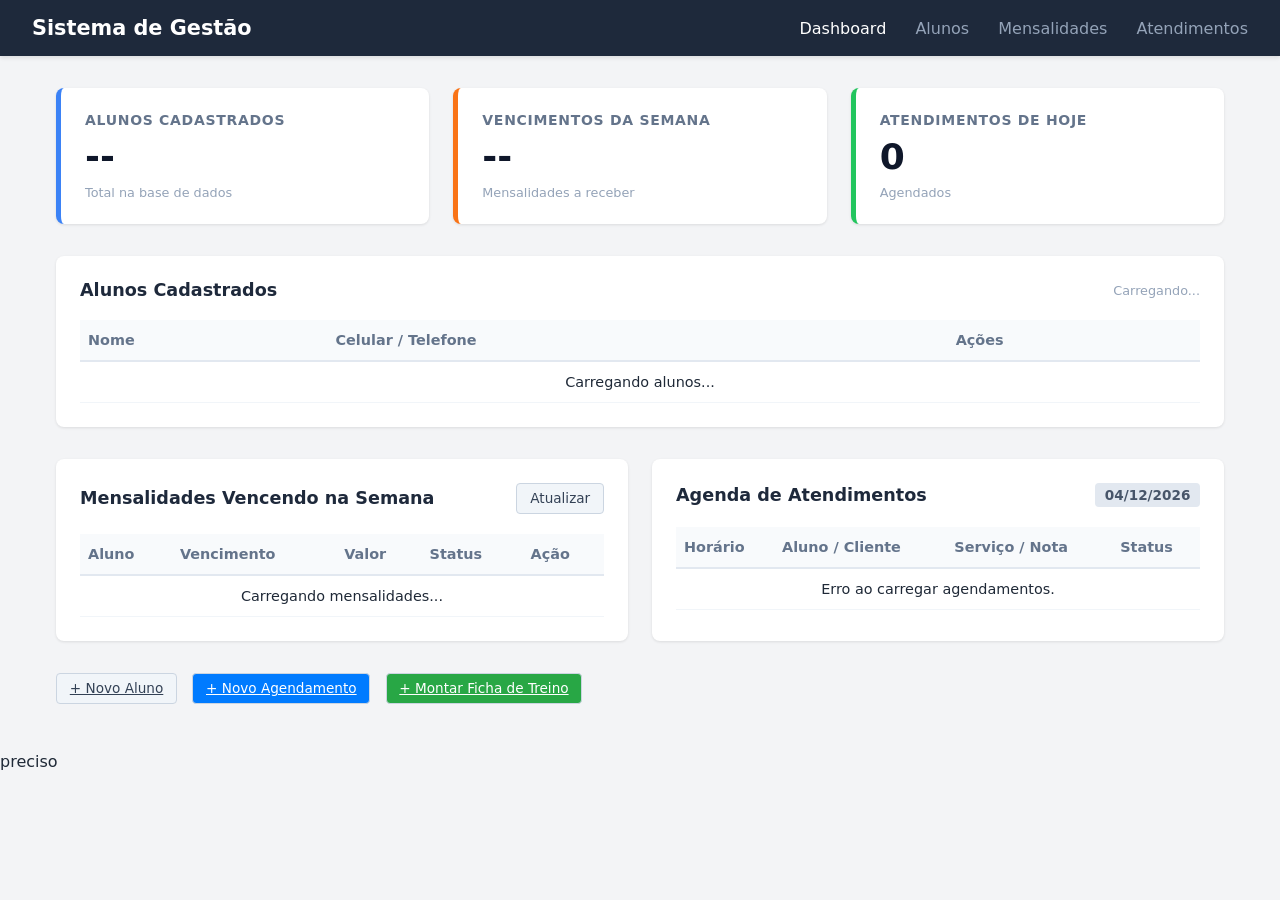
<file: target/classes/static/index.html>
<!DOCTYPE html>
<html lang="pt-BR">
<head>
  <meta charset="UTF-8">
  <meta name="viewport" content="width=device-width, initial-scale=1.0">
  <title>Dashboard - Gestão de Alunos</title>
  <link rel="stylesheet" href="css/style.css">
</head>
<body>

  <!-- Barra de Navegação / Cabeçalho -->
  <header class="navbar">
    <div class="brand">
      <h1>Sistema de Gestão</h1>
    </div>
    <nav class="nav-links">
      <a href="index.html" class="active">Dashboard</a>
      <a href="#alunos">Alunos</a>
      <a href="#mensalidades">Mensalidades</a>
      <a href="#atendimentos">Atendimentos</a>
    </nav>
  </header>

  <main class="container">

    <!-- Seção de Métricas / KPIs -->
    <section class="kpi-grid">
      <div class="kpi-card blue">
        <div class="kpi-title">Alunos Cadastrados</div>
        <div class="kpi-value" id="kpi-total-alunos">--</div>
        <div class="kpi-sub">Total na base de dados</div>
      </div>

      <div class="kpi-card orange">
        <div class="kpi-title">Vencimentos da Semana</div>
        <div class="kpi-value" id="kpi-vencendo-semana">--</div>
        <div class="kpi-sub">Mensalidades a receber</div>
      </div>

      <div class="kpi-card green">
        <div class="kpi-title">Atendimentos de Hoje</div>
        <div class="kpi-value" id="kpi-atendimentos-hoje">0</div>
        <div class="kpi-sub">Agendados</div>
      </div>
    </section>
	
	<!-- Seção de Alunos Cadastrados (Nome e Celular) -->
	    <section class="card" style="margin-bottom: 2rem;">
	      <div class="card-header">
	        <h2>Alunos Cadastrados</h2>
	        <span class="kpi-sub" id="total-alunos-sub">Carregando...</span>
	      </div>
	      
	      <div class="table-container">
	        <table class="data-table">
	          <thead>
	            <tr>
	              <th>Nome</th>
	              <th>Celular / Telefone</th>
	              <th>Ações</th>
	            </tr>
	          </thead>
	          <tbody id="tabela-alunos">
	            <tr>
	              <td colspan="3" class="text-center">Carregando alunos...</td>
	            </tr>
	          </tbody>
	        </table>
	      </div>
	    </section>

    <!-- Grid de Conteúdo Principal -->
    <div class="dashboard-grid">

      <!-- Coluna 1: Alertas de Mensalidades (Vencendo na Semana) -->
      <section class="card">
        <div class="card-header">
          <h2>Mensalidades Vencendo na Semana</h2>
          <button id="btn-atualizar-mensalidades" class="btn-secondary">Atualizar</button>
        </div>
        
        <div class="table-container">
          <table class="data-table">
            <thead>
              <tr>
                <th>Aluno</th>
                <th>Vencimento</th>
                <th>Valor</th>
                <th>Status</th>
                <th>Ação</th>
              </tr>
            </thead>
            <tbody id="tabela-vencimentos">
              <tr>
                <td colspan="5" class="text-center">Carregando mensalidades...</td>
              </tr>
            </tbody>
          </table>
        </div>
      </section>

      <!-- Coluna 2: Agenda de Atendimentos do Dia -->
      <section class="card">
        <div class="card-header">
          <h2>Agenda de Atendimentos</h2>
          <span class="badge-date" id="data-hoje">--/--/----</span>
        </div>

        <div class="table-container">
          <table class="data-table">
            <thead>
              <tr>
                <th>Horário</th>
                <th>Aluno / Cliente</th>
                <th>Serviço / Nota</th>
                <th>Status</th>
              </tr>
            </thead>
            <tbody id="tabela-atendimentos">
              <tr>
                <td colspan="4" class="text-center">Carregando atendimentos...</td>
              </tr>
            </tbody>
          </table>
        </div>
      </section>

    </div>

    <!-- Botões de Ação Rápida -->
    <div style="margin-top: 2rem;">
      <a href="novo-aluno.html" class="btn-secondary" style="margin-bottom: 1rem; display: inline-block;">+ Novo Aluno</a>
      <a href="agendamento.html" class="btn-secondary" style="margin-bottom: 1rem; display: inline-block; margin-left: 10px; background-color: #007bff; color: white;">+ Novo Agendamento</a>
      <a href="montar-ficha.html" class="btn-secondary" style="margin-bottom: 1rem; display: inline-block; margin-left: 10px; background-color: #28a745; color: white;">+ Montar Ficha de Treino</a>
    </div>

  </main>

  <script>
        window.onload = function() {
          
          // Exibe a data de hoje formatada no badge
          const hoje = new Date();
          document.getElementById('data-hoje').textContent = hoje.toLocaleDateString('pt-BR');

          // ==========================================
          // 1. CARREGAR ALUNOS E PREENCHER A TABELA / KPI
          // ==========================================
          fetch('http://localhost:8081/alunos')
            .then(function(resposta) {
              return resposta.json();
            })
            .then(function(alunos) {
              document.getElementById('kpi-total-alunos').textContent = alunos.length;
              document.getElementById('total-alunos-sub').textContent = 'Total: ' + alunos.length + ' aluno(s)';

              var tbody = document.getElementById('tabela-alunos');
              tbody.innerHTML = ''; 

              if (alunos.length === 0) {
                tbody.innerHTML = '<tr><td colspan="3" class="text-center">Nenhum aluno cadastrado.</td></tr>';
                return;
              }

              for (var i = 0; i < alunos.length; i++) {
                var aluno = alunos[i];
                tbody.innerHTML += '<tr>' +
                  '<td><strong>' + (aluno.nome || '') + '</strong></td>' +
                  '<td>' + (aluno.telefone || '') + '</td>' +
                  '<td><a href="aluno-detalhes.html?id=' + aluno.id + '" class="btn-secondary">Ver Detalhes</a></td>' +
                '</tr>';
              }
            })
            .catch(function(erro) {
              console.log("Erro ao buscar alunos:", erro);
            });


          // ==========================================
          // 2. CARREGAR MENSALIDADES VENCENDO NA SEMANA
          // ==========================================
          carregarVencimentosSemana();

          var btnAtualizar = document.getElementById('btn-atualizar-mensalidades');
          if (btnAtualizar) {
            btnAtualizar.onclick = carregarVencimentosSemana;
          }

          // ==========================================
          // 3. CARREGAR ATENDIMENTOS / AGENDAMENTOS
          // ==========================================
          carregarAtendimentos();
        };

        function carregarVencimentosSemana() {
          fetch('http://localhost:8081/mensalidades/vencendo-semana')
            .then(function(resposta) {
              return resposta.json();
            })
            .then(function(mensalidades) {
              document.getElementById('kpi-vencendo-semana').textContent = mensalidades.length;

              var tbody = document.getElementById('tabela-vencimentos');
              tbody.innerHTML = '';

              if (mensalidades.length === 0) {
                tbody.innerHTML = '<tr><td colspan="5" class="text-center">Nenhuma mensalidade vencendo nos próximos 7 dias.</td></tr>';
                return;
              }

              for (var i = 0; i < mensalidades.length; i++) {
                var m = mensalidades[i];
                var dataFmt = m.dataVencimento ? new Date(m.dataVencimento).toLocaleDateString('pt-BR', { timeZone: 'UTC' }) : '';
                var nomeAluno = m.aluno ? m.aluno.nome : 'N/A';
                var valorFormatado = 'R$ ' + Number(m.valor).toFixed(2).replace('.', ',');

                tbody.innerHTML += '<tr>' +
                  '<td><strong>' + nomeAluno + '</strong></td>' +
                  '<td>' + dataFmt + '</td>' +
                  '<td>' + valorFormatado + '</td>' +
                  '<td><span class="badge">' + m.status + '</span></td>' +
                  '<td><button onclick="registrarPagamento(' + m.id + ')" class="btn-secondary" style="padding: 4px 8px; font-size: 12px;">Dar Baixa</button></td>' +
                '</tr>';
              }
            })
            .catch(function(erro) {
              console.log("Erro ao buscar mensalidades:", erro);
            });
        }

        function registrarPagamento(idMensalidade) {
          if (!confirm("Deseja registrar o pagamento desta mensalidade?")) {
            return;
          }

          fetch('http://localhost:8081/mensalidades/' + idMensalidade + '/pagar', {
            method: 'PUT'
          })
          .then(function(resposta) {
            if (resposta.ok) {
              alert("Pagamento registrado com sucesso!");
              carregarVencimentosSemana();
            } else {
              alert("Erro ao registrar pagamento.");
            }
          })
          .catch(function(erro) {
            console.log("Erro na requisição de pagamento:", erro);
          });
        }

        function carregarAtendimentos() {
          fetch('http://localhost:8081/api/atendimentos')
            .then(function(resposta) {
              return resposta.json();
            })
            .then(function(atendimentos) {
              document.getElementById('kpi-atendimentos-hoje').textContent = atendimentos.length;

              var tbody = document.getElementById('tabela-atendimentos');
              tbody.innerHTML = '';

              if (atendimentos.length === 0) {
                tbody.innerHTML = '<tr><td colspan="4" class="text-center">Nenhum atendimento agendado.</td></tr>';
                return;
              }

              for (var i = 0; i < atendimentos.length; i++) {
                var at = atendimentos[i];
                var dataHoraFmt = at.dataHora ? at.dataHora.replace('T', ' ' ) : '';
                var nomeAluno = at.aluno ? at.aluno.nome : 'Cliente Geral';

                tbody.innerHTML += '<tr>' +
                  '<td>' + dataHoraFmt + '</td>' +
                  '<td><strong>' + nomeAluno + '</strong></td>' +
                  '<td>' + (at.observacao || 'Atendimento padrão') + '</td>' +
                  '<td><span class="badge">Agendado</span></td>' +
                '</tr>';
              }
            })
            .catch(function(erro) {
              console.log("Erro ao buscar atendimentos:", erro);
              document.getElementById('tabela-atendimentos').innerHTML = '<tr><td colspan="4" class="text-center">Erro ao carregar agendamentos.</td></tr>';
            });
        }
      </script>
	
</body>
</html>preciso
</file>
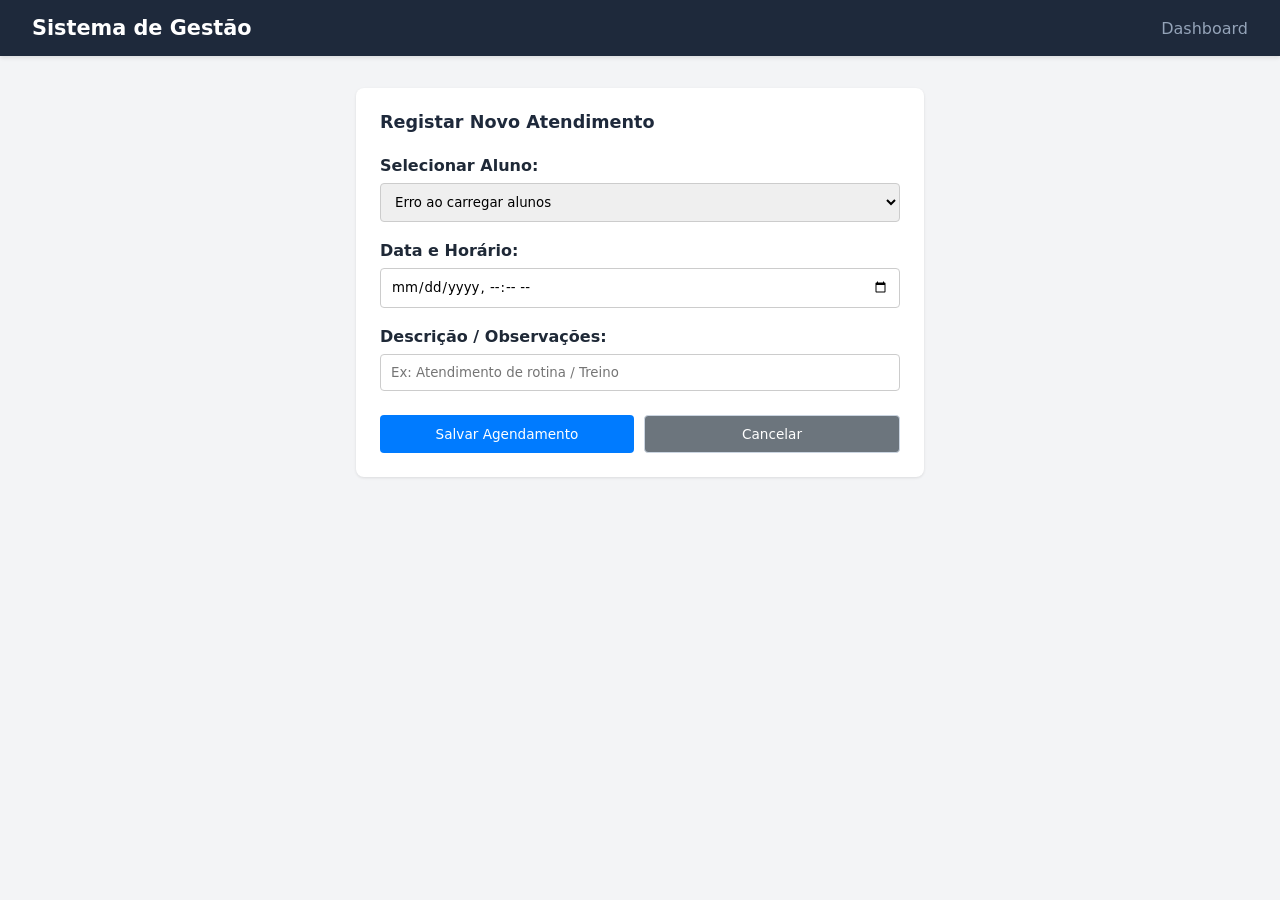
<file: target/classes/static/agendamento.html>
<!DOCTYPE html>
<html lang="pt-BR">
<head>
    <meta charset="UTF-8">
    <meta name="viewport" content="width=device-width, initial-scale=1.0">
    <title>Novo Atendimento - Gestão de Alunos</title>
    <link rel="stylesheet" href="css/style.css">
</head>
<body>

    <!-- Barra de Navegação -->
    <header class="navbar">
        <div class="brand">
            <h1>Sistema de Gestão</h1>
        </div>
        <nav class="nav-links">
            <a href="index.html">Dashboard</a>
        </nav>
    </header>

    <main class="container" style="max-width: 600px; margin-top: 2rem;">
        <section class="card">
            <div class="card-header">
                <h2>Registar Novo Atendimento</h2>
            </div>
            
            <form id="formAtendimento" style="margin-top: 1.5rem;">
                
                <div style="margin-bottom: 1.2rem;">
                    <label for="alunoId" style="display: block; margin-bottom: 0.5rem; font-weight: bold;">Selecionar Aluno:</label>
                    <select id="alunoId" name="alunoId" required style="width: 100%; padding: 10px; border: 1px solid #ccc; border-radius: 4px;">
                        <option value="">A carregar alunos...</option>
                    </select>
                </div>

                <div style="margin-bottom: 1.2rem;">
                    <label for="dataHora" style="display: block; margin-bottom: 0.5rem; font-weight: bold;">Data e Horário:</label>
                    <input type="datetime-local" id="dataHora" name="dataHora" required style="width: 100%; padding: 10px; border: 1px solid #ccc; border-radius: 4px; box-sizing: border-box;">
                </div>

                <div style="margin-bottom: 1.5rem;">
                    <label for="observacao" style="display: block; margin-bottom: 0.5rem; font-weight: bold;">Descrição / Observações:</label>
                    <input type="text" id="observacao" name="observacao" placeholder="Ex: Atendimento de rotina / Treino" style="width: 100%; padding: 10px; border: 1px solid #ccc; border-radius: 4px; box-sizing: border-box;">
                </div>

                <div style="display: flex; gap: 10px;">
                    <button type="submit" class="btn-secondary" style="background-color: #007bff; color: white; padding: 10px 20px; border: none; border-radius: 4px; cursor: pointer; flex: 1;">Salvar Agendamento</button>
                    <a href="index.html" class="btn-secondary" style="background-color: #6c757d; color: white; padding: 10px 20px; text-align: center; text-decoration: none; border-radius: 4px; display: inline-block; flex: 1;">Cancelar</a>
                </div>

            </form>
        </section>
    </main>

    <script>
        // Carrega os alunos reais cadastrados na base de dados
        fetch('http://localhost:8081/alunos')
            .then(function(resposta) {
                return resposta.json();
            })
            .then(function(alunos) {
                const select = document.getElementById('alunoId');
                select.innerHTML = '<option value="">Selecione um aluno</option>';
                
                if (alunos.length === 0) {
                    select.innerHTML = '<option value="">Nenhum aluno cadastrado</option>';
                    return;
                }

                alunos.forEach(function(aluno) {
                    let option = document.createElement('option');
                    option.value = aluno.id;
                    option.textContent = aluno.nome + (aluno.telefone ? ' (' + aluno.telefone + ')' : '');
                    select.appendChild(option);
                });
            })
            .catch(function(erro) {
                console.error('Erro ao carregar alunos:', erro);
                document.getElementById('alunoId').innerHTML = '<option value="">Erro ao carregar alunos</option>';
            });

        // Envia o novo agendamento para o backend
        document.getElementById('formAtendimento').addEventListener('submit', function(e) {
            e.preventDefault();

            const atendimentoData = {
                dataHora: document.getElementById('dataHora').value,
                observacao: document.getElementById('observacao').value,
                aluno: {
                    id: document.getElementById('alunoId').value
                }
            };

            fetch('http://localhost:8081/api/atendimentos', {
                method: 'POST',
                headers: {
                    'Content-Type': 'application/json'
                },
                body: JSON.stringify(atendimentoData)
            })
            .then(function(resposta) {
                if (resposta.ok) {
                    alert('Agendamento registado com sucesso!');
                    window.location.href = 'index.html';
                } else {
                    alert('Erro ao registar o atendimento.');
                }
            })
            .catch(function(erro) {
                console.error('Erro na requisição:', erro);
                alert('Erro de conexão com o servidor.');
            });
        });
    </script>

</body>
</html>
</file>
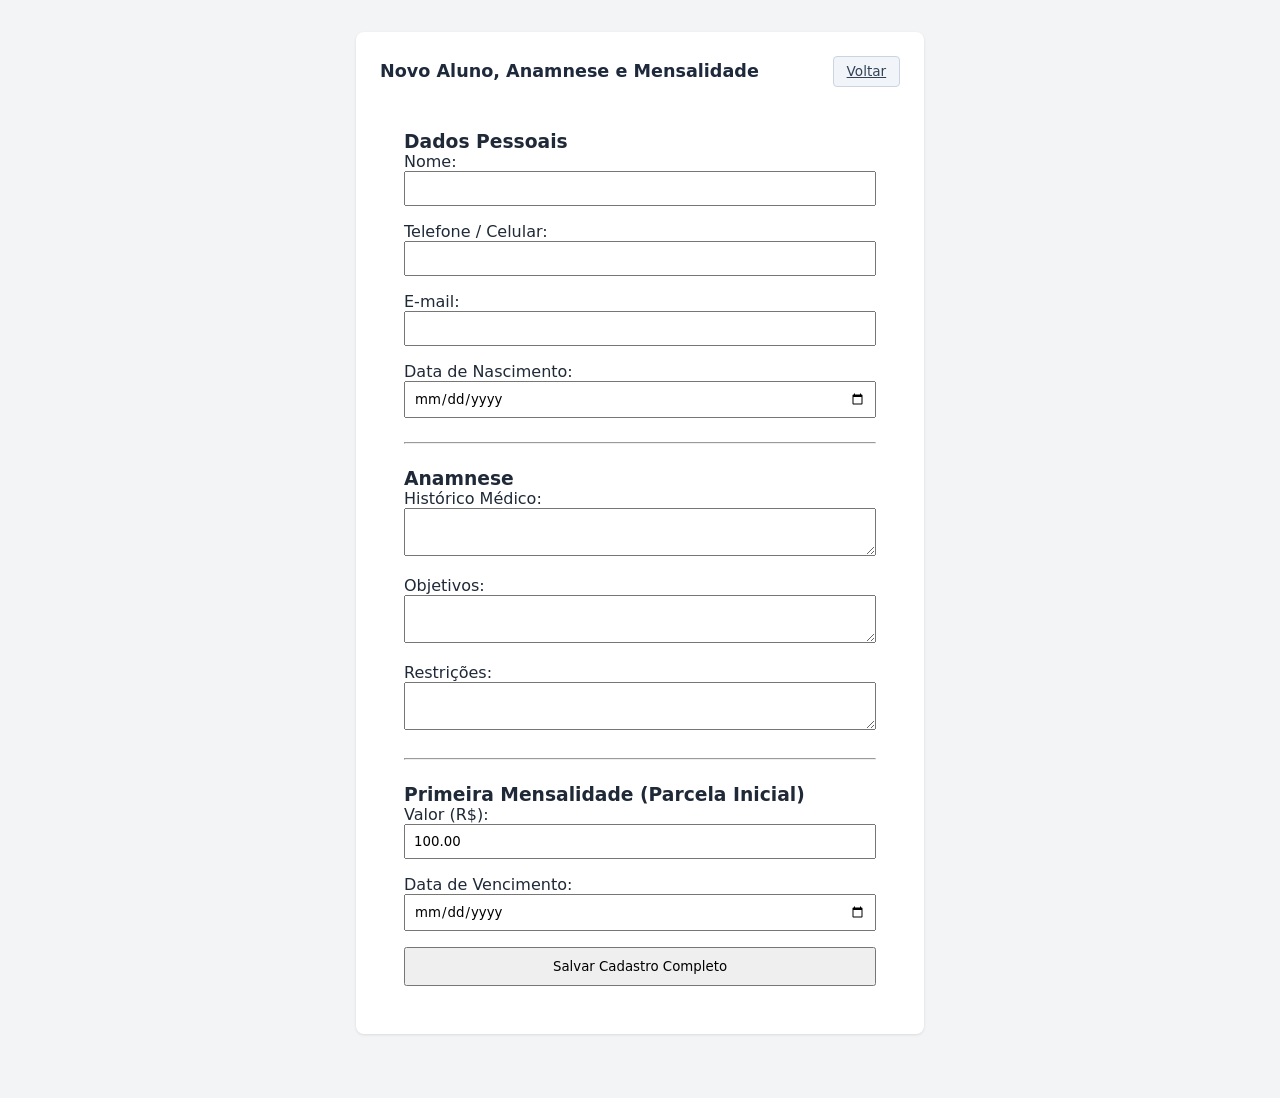
<file: target/classes/static/novo-aluno.html>
<!DOCTYPE html>
<html lang="pt-BR">
<head>
  <meta charset="UTF-8">
  <meta name="viewport" content="width=device-width, initial-scale=1.0">
  <title>Cadastrar Novo Aluno</title>
  <link rel="stylesheet" href="css/style.css">
</head>
<body>

  <main class="container" style="max-width: 600px; margin-top: 2rem;">
    <div class="card">
      <div class="card-header">
        <h2>Novo Aluno, Anamnese e Mensalidade</h2>
        <a href="index.html" class="btn-secondary">Voltar</a>
      </div>

      <form id="form-cadastro" style="padding: 1.5rem;">
        
        <h3>Dados Pessoais</h3>
        <div style="margin-bottom: 1rem;">
          <label>Nome:</label><br>
          <input type="text" id="nome" required style="width: 100%; padding: 8px;">
        </div>
        <div style="margin-bottom: 1rem;">
          <label>Telefone / Celular:</label><br>
          <input type="text" id="telefone" style="width: 100%; padding: 8px;">
        </div>
        <div style="margin-bottom: 1rem;">
          <label>E-mail:</label><br>
          <input type="email" id="email" style="width: 100%; padding: 8px;">
        </div>
        <div style="margin-bottom: 1rem;">
          <label>Data de Nascimento:</label><br>
          <input type="date" id="dataNascimento" style="width: 100%; padding: 8px;">
        </div>

        <hr style="margin: 1.5rem 0;">

        <h3>Anamnese</h3>
        <div style="margin-bottom: 1rem;">
          <label>Histórico Médico:</label><br>
          <textarea id="historicoMedico" style="width: 100%; padding: 8px;"></textarea>
        </div>
        <div style="margin-bottom: 1rem;">
          <label>Objetivos:</label><br>
          <textarea id="objetivos" style="width: 100%; padding: 8px;"></textarea>
        </div>
        <div style="margin-bottom: 1rem;">
          <label>Restrições:</label><br>
          <textarea id="restricoes" style="width: 100%; padding: 8px;"></textarea>
        </div>

        <hr style="margin: 1.5rem 0;">

        <h3>Primeira Mensalidade (Parcela Inicial)</h3>
        <div style="margin-bottom: 1rem;">
          <label>Valor (R$):</label><br>
          <input type="number" step="0.01" id="valorMensalidade" value="100.00" style="width: 100%; padding: 8px;">
        </div>
        <div style="margin-bottom: 1rem;">
          <label>Data de Vencimento:</label><br>
          <input type="date" id="dataVencimento" style="width: 100%; padding: 8px;">
        </div>

        <button type="submit" id="btn-salvar" class="btn-primary" style="width: 100%; padding: 10px; cursor: pointer;">Salvar Cadastro Completo</button>
      </form>
    </div>
  </main>

  <script>
      document.getElementById('form-cadastro').addEventListener('submit', function(e) {
        e.preventDefault();

        var botao = document.getElementById('btn-salvar');
        botao.disabled = true;
        botao.textContent = 'Salvando...';

        var dadosAluno = {
          nome: document.getElementById('nome').value,
          telefone: document.getElementById('telefone').value,
          email: document.getElementById('email').value,
          dataNascimento: document.getElementById('dataNascimento').value || null,
          
          anamnese: {
            historicoMedico: document.getElementById('historicoMedico').value,
            objetivos: document.getElementById('objetivos').value,
            restricoes: document.getElementById('restricoes').value
          },

          mensalidades: [
            {
              valor: parseFloat(document.getElementById('valorMensalidade').value) || 0,
              dataVencimento: document.getElementById('dataVencimento').value || null,
              status: 'PENDENTE'
            }
          ]
        };

        // Envia para o backend
        fetch('http://localhost:8081/alunos', {
          method: 'POST',
          headers: {
            'Content-Type': 'application/json'
          },
          body: JSON.stringify(dadosAluno)
        })
        .then(function(resposta) {
          if (!resposta.ok) {
            throw new Error('Erro ao salvar no servidor (Status: ' + resposta.status + ')');
          }
          alert('Aluno, anamnese e mensalidade cadastrados com sucesso!');
          window.location.href = 'index.html';
        })
        .catch(function(erro) {
          console.error('Erro capturado:', erro);
          alert('Erro ao cadastrar. Verifique o console.');
          botao.disabled = false;
          botao.textContent = 'Salvar Cadastro Completo';
        });
      });
  </script>
  
</body>
</html>
</file>
<file: target/classes/static/css/style.css>
* {
  box-sizing: border-box;
  margin: 0;
  padding: 0;
  font-family: 'Segoe UI', system-ui, -apple-system, sans-serif;
}

body {
  background-color: #f3f4f6;
  color: #1f2937;
  padding-bottom: 2rem;
}

/* Navbar */
.navbar {
  background-color: #1e293b;
  color: white;
  padding: 1rem 2rem;
  display: flex;
  justify-content: space-between;
  align-items: center;
  box-shadow: 0 2px 4px rgba(0, 0, 0, 0.1);
}

.navbar .brand h1 {
  font-size: 1.3rem;
  font-weight: 600;
}

.nav-links a {
  color: #94a3b8;
  text-decoration: none;
  margin-left: 1.5rem;
  font-weight: 500;
  transition: color 0.2s;
}

.nav-links a:hover, .nav-links a.active {
  color: #ffffff;
}

/* Container */
.container {
  max-width: 1200px;
  margin: 2rem auto;
  padding: 0 1rem;
}

/* KPI Grid */
.kpi-grid {
  display: grid;
  grid-template-columns: repeat(auto-fit, minmax(280px, 1fr));
  gap: 1.5rem;
  margin-bottom: 2rem;
}

.kpi-card {
  background-color: white;
  border-radius: 8px;
  padding: 1.5rem;
  box-shadow: 0 1px 3px rgba(0, 0, 0, 0.1);
  border-left: 5px solid #cbd5e1;
}

.kpi-card.blue { border-left-color: #3b82f6; }
.kpi-card.orange { border-left-color: #f97316; }
.kpi-card.green { border-left-color: #22c55e; }

.kpi-title {
  font-size: 0.875rem;
  color: #64748b;
  font-weight: 600;
  text-transform: uppercase;
  letter-spacing: 0.05em;
}

.kpi-value {
  font-size: 2.25rem;
  font-weight: 700;
  margin: 0.5rem 0;
  color: #0f172a;
}

.kpi-sub {
  font-size: 0.8rem;
  color: #94a3b8;
}

/* Main Dashboard Grid */
.dashboard-grid {
  display: grid;
  grid-template-columns: repeat(auto-fit, minmax(500px, 1fr));
  gap: 1.5rem;
}

.card {
  background: white;
  border-radius: 8px;
  padding: 1.5rem;
  box-shadow: 0 1px 3px rgba(0, 0, 0, 0.1);
}

.card-header {
  display: flex;
  justify-content: space-between;
  align-items: center;
  margin-bottom: 1.25rem;
}

.card-header h2 {
  font-size: 1.1rem;
  color: #1e293b;
}

.badge-date {
  background-color: #e2e8f0;
  color: #475569;
  padding: 0.25rem 0.6rem;
  border-radius: 4px;
  font-size: 0.85rem;
  font-weight: 600;
}

/* Tabelas */
.table-container {
  overflow-x: auto;
}

.data-table {
  width: 100%;
  border-collapse: collapse;
  text-align: left;
  font-size: 0.9rem;
}

.data-table th {
  background-color: #f8fafc;
  color: #64748b;
  font-weight: 600;
  padding: 0.75rem 0.5rem;
  border-bottom: 2px solid #e2e8f0;
}

.data-table td {
  padding: 0.75rem 0.5rem;
  border-bottom: 1px solid #f1f5f9;
}

.text-center { text-align: center; }

/* Botões e Badges de Status */
.btn-secondary {
  background-color: #f1f5f9;
  color: #334155;
  border: 1px solid #cbd5e1;
  padding: 0.4rem 0.8rem;
  border-radius: 4px;
  cursor: pointer;
  font-size: 0.85rem;
}

.btn-secondary:hover { background-color: #e2e8f0; }

.btn-sm-pay {
  background-color: #22c55e;
  color: white;
  border: none;
  padding: 0.25rem 0.5rem;
  border-radius: 4px;
  cursor: pointer;
  font-size: 0.8rem;
}

.btn-sm-pay:hover { background-color: #16a34a; }

.status-badge {
  padding: 0.2rem 0.5rem;
  border-radius: 12px;
  font-size: 0.75rem;
  font-weight: 600;
}

.status-PENDENTE { background-color: #fef3c7; color: #d97706; }
.status-PAGO { background-color: #dcfce7; color: #15803d; }
.status-ATRASADO { background-color: #fee2e2; color: #b91c1c; }
</file>
